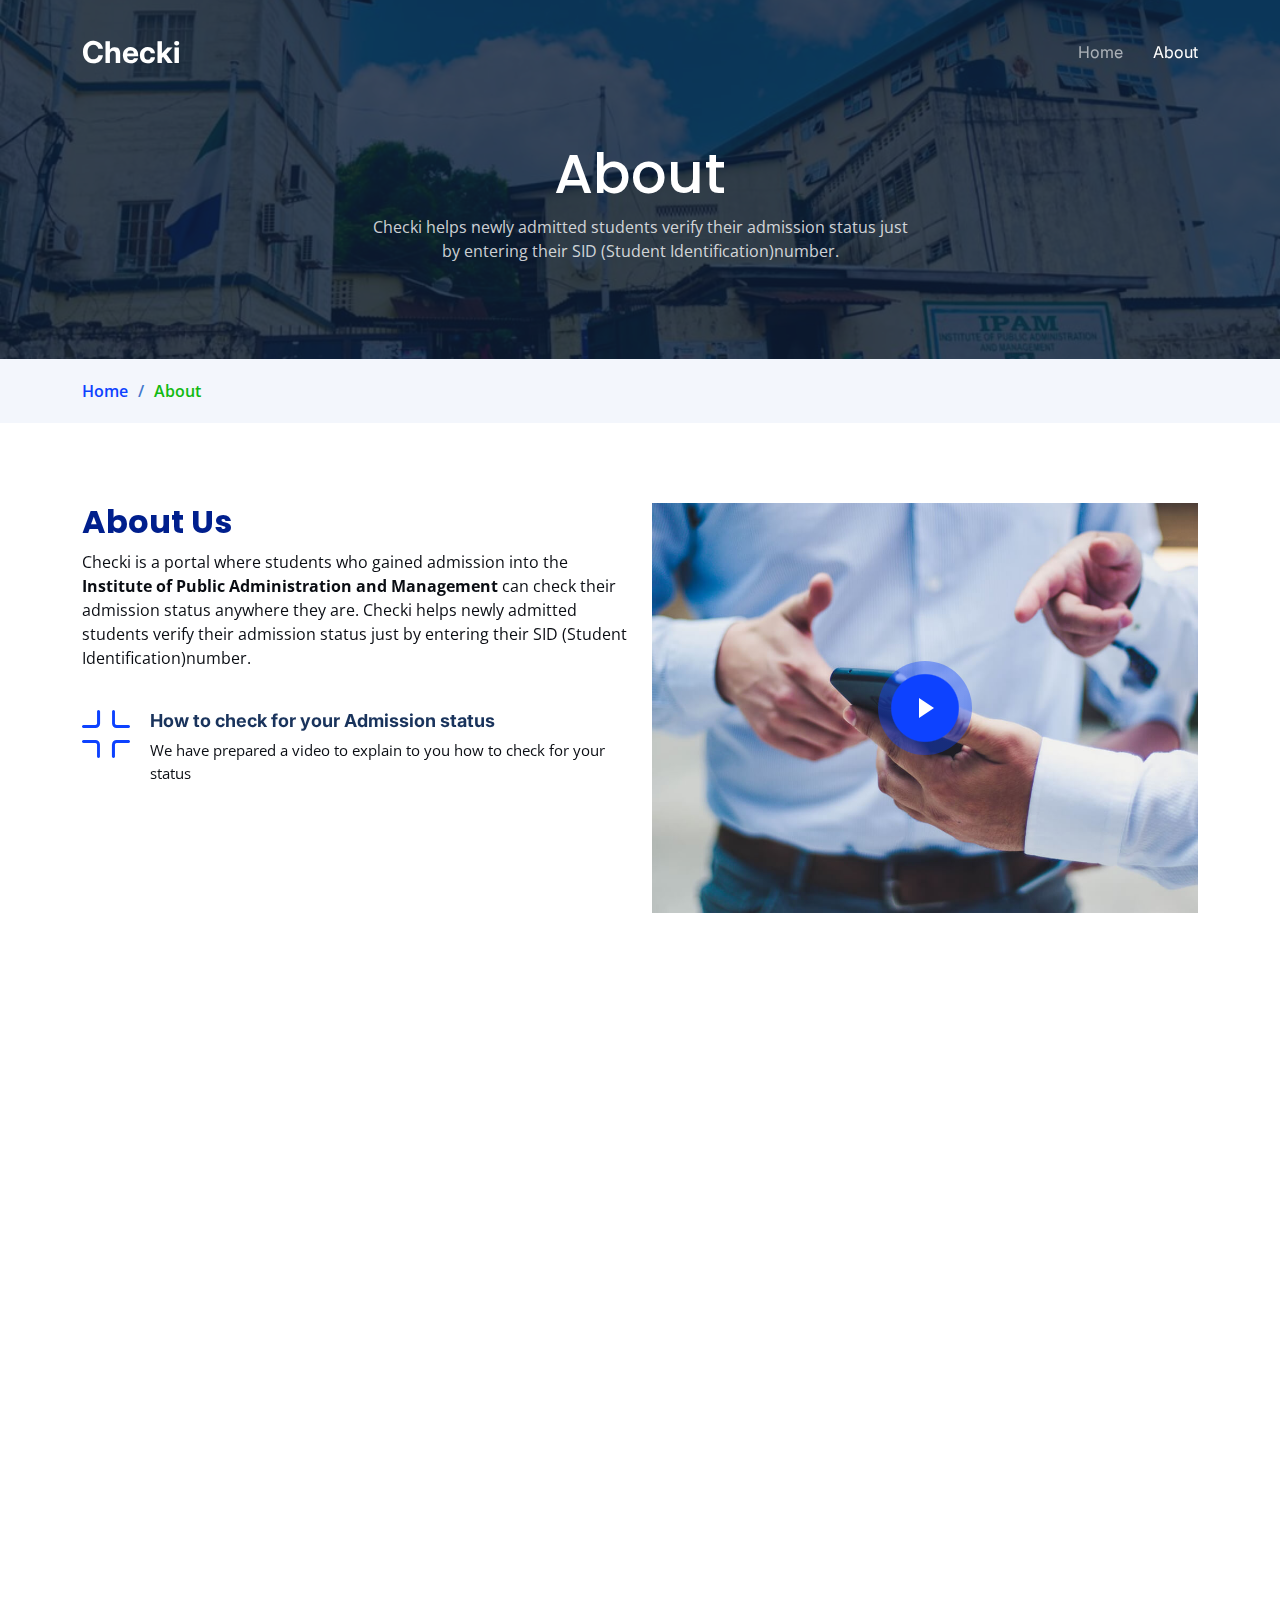
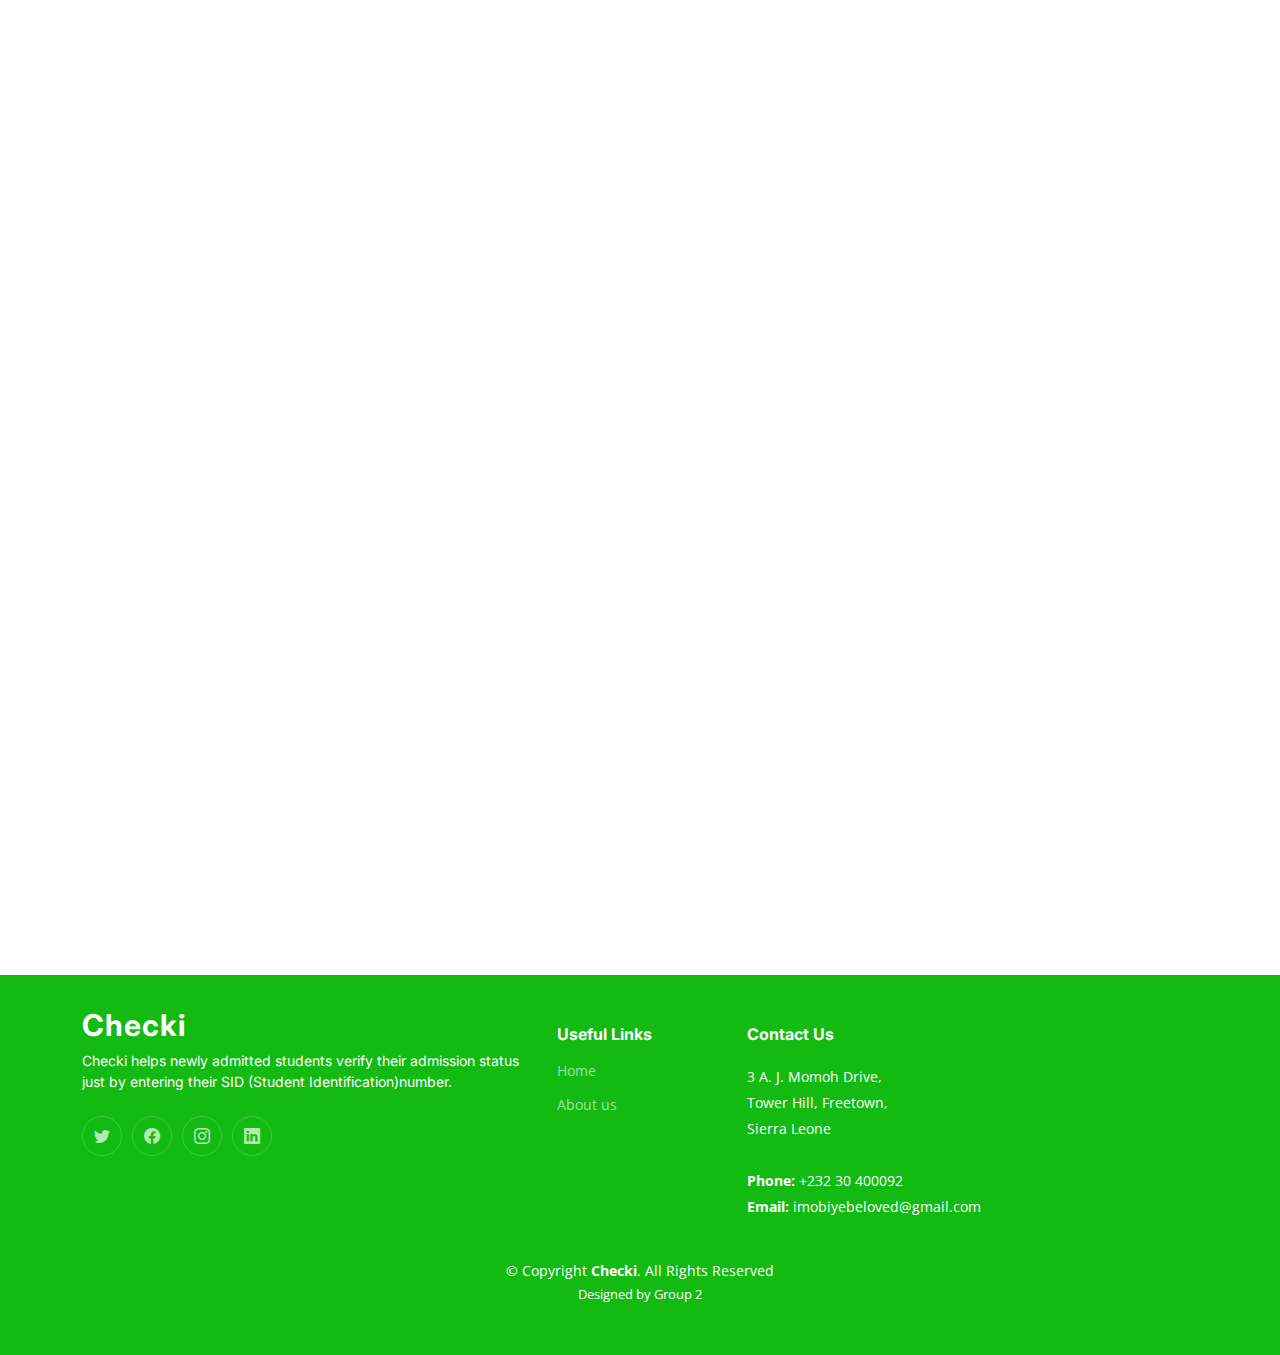
<file: about.html>
<!DOCTYPE html>
<html lang="en">

<head>
  <meta charset="utf-8">
  <meta content="width=device-width, initial-scale=1.0" name="viewport">

  <title>Checki - About</title>
  <meta content="" name="description">
  <meta content="" name="keywords">

  <!-- Favicons -->
  <link href="assets/img/IPAM.jpeg" rel="icon">
  <link href="assets/img/IPAM.jpeg" rel="IPAM">

  <!-- Google Fonts -->
  <link rel="preconnect" href="https://fonts.googleapis.com">
  <link rel="preconnect" href="https://fonts.gstatic.com" crossorigin>
  <link href="https://fonts.googleapis.com/css2?family=Open+Sans:ital,wght@0,300;0,400;0,500;0,600;0,700;1,300;1,400;1,600;1,700&family=Poppins:ital,wght@0,300;0,400;0,500;0,600;0,700;1,300;1,400;1,500;1,600;1,700&family=Inter:ital,wght@0,300;0,400;0,500;0,600;0,700;1,300;1,400;1,500;1,600;1,700&display=swap" rel="stylesheet">

  <!-- Vendor CSS Files -->
  <link href="assets/vendor/bootstrap/css/bootstrap.min.css" rel="stylesheet">
  <link href="assets/vendor/bootstrap-icons/bootstrap-icons.css" rel="stylesheet">
  <link href="assets/vendor/fontawesome-free/css/all.min.css" rel="stylesheet">
  <link href="assets/vendor/glightbox/css/glightbox.min.css" rel="stylesheet">
  <link href="assets/vendor/swiper/swiper-bundle.min.css" rel="stylesheet">
  <link href="assets/vendor/aos/aos.css" rel="stylesheet">

  <!-- Template Main CSS File -->
  <link href="assets/css/main.css" rel="stylesheet">

  <!-- =======================================================
  * Template Name: Logis - v1.2.1
  * Template URL: https://bootstrapmade.com/logis-bootstrap-logistics-website-template/
  * Author: BootstrapMade.com
  * License: https://bootstrapmade.com/license/
  ======================================================== -->
</head>

<body>

  <!-- ======= Header ======= -->
  <header id="header" class="header d-flex align-items-center fixed-top">
    <div class="container-fluid container-xl d-flex align-items-center justify-content-between">

      <a href="index.html" class="logo d-flex align-items-center">
        <!-- Uncomment the line below if you also wish to use an image logo -->
        <!-- <img src="assets/img/logo.png" alt=""> -->
        <h1>Checki</h1>
      </a>

      <i class="mobile-nav-toggle mobile-nav-show bi bi-list"></i>
      <i class="mobile-nav-toggle mobile-nav-hide d-none bi bi-x"></i>
      <nav id="navbar" class="navbar">
        <ul>
          <li><a href="index.html">Home</a></li>
          <li><a href="about.html" class="active">About</a></li>
        </ul>
      </nav><!-- .navbar -->

    </div>
  </header><!-- End Header -->
  <!-- End Header -->

  <main id="main">

    <!-- ======= Breadcrumbs ======= -->
    <div class="breadcrumbs">
      <div class="page-header d-flex align-items-center" style="background-image: url('assets/img/ipam-campus.jpeg');">
        <div class="container position-relative">
          <div class="row d-flex justify-content-center">
            <div class="col-lg-6 text-center">
              <h2>About</h2>
              <p>Checki helps newly admitted students verify their admission status just by entering their SID (Student Identification)number.</p>
            </div>
          </div>
        </div>
      </div>
      <nav>
        <div class="container">
          <ol>
            <li><a href="index.html">Home</a></li>
            <li>About</li>
          </ol>
        </div>
      </nav>
    </div><!-- End Breadcrumbs -->

    <!-- ======= About Us Section ======= -->
    <section id="about" class="about">
      <div class="container" data-aos="fade-up">

        <div class="row gy-4">
          <div class="col-lg-6 position-relative align-self-start order-lg-last order-first">
            <img src="assets/img/quote-bg.jpg" class="img-fluid" alt="">
            <a href="https://www.youtube.com/watch?v=LXb3EKWsInQ" class="glightbox play-btn"></a>
          </div>
          <div class="col-lg-6 content order-last  order-lg-first">
            <h3>About Us</h3>
            <p>
                Checki is a portal where students who gained admission into the <b>Institute of Public Administration and Management</b> can check their admission status anywhere they are.
                Checki helps newly admitted students verify their admission status just by entering their SID (Student Identification)number.
            </p>
            <ul>
              <li data-aos="fade-up" data-aos-delay="200">
                <i class="bi bi-fullscreen-exit"></i>
                <div>
                    <h5> How to check for your Admission status</h5>
                  <p>
                      We have prepared a video to explain to you how to check for your status
                  </p>
                </div>
              </li>
              <li data-aos="fade-up" data-aos-delay="300">
                <i class="bi bi-broadcast"></i>
                <div>
                  <h5>Enquiry</h5>
                  <p>
                      If you think there are any discrepancy with details or any omision of your name, kindly visit Student and Academic Affairs division; Old building IPAM
                  </p>
                </div>
              </li>
            </ul>
          </div>
        </div>

      </div>
    </section><!-- End About Us Section -->

    <!-- ======= Stats Counter Section ======= -->
    <!-- End Stats Counter Section -->

    <!-- ======= Our Team Section ======= -->
    <section id="team" class="team pt-0">
        <div class="container" data-aos="fade-up">


            <div class="section-header">
                <span>Our Team</span>
                <h2>Our Team</h2>

            </div>

            <div class="row" data-aos="fade-up" data-aos-delay="100">
                <!-- ======= Our Team 1 ======= -->
                <div class="col-lg-4 col-md-6 d-flex">
                    <div class="member">
                        <img src="assets/img/team/bel.jpeg" class="img-fluid" alt="">
                        <div class="member-content">
                            <h4>Beloved Imobiye</h4>
                            <span>System Analyst/UI Designer</span>
                            <p>
                               Enterpreneur, System Analyst, UI designer and Strategic innovator
                            </p>
                            <div class="social">
                                <a href=""><i class="bi bi-twitter"></i></a>
                                <a href=""><i class="bi bi-facebook"></i></a>
                                <a href=""><i class="bi bi-instagram"></i></a>
                                <a href=""><i class="bi bi-linkedin"></i></a>
                            </div>
                        </div>
                    </div>
                </div><!-- End Team Member -->

                <div class="col-lg-4 col-md-6 d-flex">
                    <div class="member">
                        <img src="assets/img/team/lahai.jpeg" class="img-fluid" alt="">
                        <div class="member-content">
                            <h4>Lahai Kamara</h4>
                            <span>Programmer/Database</span>
                            <p>
                                Programmer
                                Database administrator
                                Hardware and Network technician
                                Entrepreneur
                            </p>
                            <div class="social">
                                <a href=""><i class="bi bi-twitter"></i></a>
                                <a href=""><i class="bi bi-facebook"></i></a>
                                <a href=""><i class="bi bi-instagram"></i></a>
                                <a href=""><i class="bi bi-linkedin"></i></a>
                            </div>
                        </div>
                    </div>
                </div><!-- End Team Member -->

                <div class="col-lg-4 col-md-6 d-flex">
                    <div class="member">
                        <img src="assets/img/team/med.jpeg" class="img-fluid" alt="">
                        <div class="member-content">
                            <h4>Mohamed Dauda Kamara</h4>
                            <span>Programmer/System Analyst</span>
                            <p>
                                Web Developer and Innovator and Entrepreneur.
                            </p>
                            <div class="social">
                                <a href=""><i class="bi bi-twitter"></i></a>
                                <a href=""><i class="bi bi-facebook"></i></a>
                                <a href=""><i class="bi bi-instagram"></i></a>
                                <a href=""><i class="bi bi-linkedin"></i></a>
                            </div>
                        </div>
                    </div>
                </div><!-- End Team Member -->
                <div class="col-lg-4 col-md-6 d-flex">
                    <div class="member">
                        <img src="assets/img/team/winston.jpeg" class="img-fluid" alt="">
                        <div class="member-content">
                            <h4>Winston Oluwole Williams </h4>
                            <span>Documentation</span>
                            <p>
                                
                            </p>
                            <div class="social">
                                <a href=""><i class="bi bi-twitter"></i></a>
                                <a href=""><i class="bi bi-facebook"></i></a>
                                <a href=""><i class="bi bi-instagram"></i></a>
                                <a href=""><i class="bi bi-linkedin"></i></a>
                            </div>
                        </div>
                    </div>
                </div><!-- End Team Member -->

                <div class="col-lg-4 col-md-6 d-flex">
                    <div class="member">
                        <img src="assets/img/team/prof.jpeg" class="img-fluid" alt="">
                        <div class="member-content">
                            <h4>Abraham Micheal Bob Konteh</h4>
                            <span>Database</span>
                            <p>
                               
                            </p>
                            <div class="social">
                                <a href=""><i class="bi bi-twitter"></i></a>
                                <a href=""><i class="bi bi-facebook"></i></a>
                                <a href=""><i class="bi bi-instagram"></i></a>
                                <a href=""><i class="bi bi-linkedin"></i></a>
                            </div>
                        </div>
                    </div>
                </div><!-- End Team Member -->

                <div class="col-lg-4 col-md-6 d-flex">
                    <div class="member">
                        <img src="assets/img/team/tijan.jpeg" class="img-fluid" alt="">
                        <div class="member-content">
                            <h4>Tijan</h4>
                            <span>Documentation</span>
                            <p>
                                
                            </p>
                            <div class="social">
                                <a href=""><i class="bi bi-twitter"></i></a>
                                <a href=""><i class="bi bi-facebook"></i></a>
                                <a href=""><i class="bi bi-instagram"></i></a>
                                <a href=""><i class="bi bi-linkedin"></i></a>
                            </div>
                        </div>
                    </div>
                </div><!-- End Team Member -->
            </div>
        </div>
    </section><!-- End Our Team Section -->

    <!-- ======= Testimonials Section ======= -->
<!-- End Testimonials Section -->

    <!-- ======= Frequently Asked Questions Section ======= -->
    <!-- End Frequently Asked Questions Section -->

  </main><!-- End #main -->

  <!-- ======= Footer ======= -->
  <footer id="footer" class="footer">

    <div class="container">
      <div class="row gy-4">
        <div class="col-lg-5 col-md-12 footer-info">
          <a href="index.html" class="logo d-flex align-items-center">
            <span>Checki</span>
          </a>
          <p>Checki helps newly admitted students verify their admission status just by entering their SID (Student Identification)number.</p>
          <div class="social-links d-flex mt-4">
            <a href="#" class="twitter"><i class="bi bi-twitter"></i></a>
            <a href="#" class="facebook"><i class="bi bi-facebook"></i></a>
            <a href="#" class="instagram"><i class="bi bi-instagram"></i></a>
            <a href="#" class="linkedin"><i class="bi bi-linkedin"></i></a>
          </div>
        </div>

        <div class="col-lg-2 col-6 footer-links">
          <h4>Useful Links</h4>
          <ul>
            <li><a href="#">Home</a></li>
            <li><a href="#">About us</a></li>
            
          </ul>
        </div>

        <div class="col-lg-3 col-md-12 footer-contact text-center text-md-start">
          <h4>Contact Us</h4>
          <p>
              3 A. J. Momoh Drive, <br>
              Tower Hill, Freetown, <br>
              Sierra Leone<br><br>
              <strong>Phone:</strong> +232 30 400092<br>
              <strong>Email:</strong> imobiyebeloved@gmail.com<br>
          </p>

        </div>

      </div>
    </div>

    <div class="container mt-4">
      <div class="copyright">
        &copy; Copyright <strong><span>Checki</span></strong>. All Rights Reserved
      </div>
      <div class="credits">
        <!-- All the links in the footer should remain intact. -->
        <!-- You can delete the links only if you purchased the pro version. -->
        <!-- Licensing information: https://bootstrapmade.com/license/ -->
        <!-- Purchase the pro version with working PHP/AJAX contact form: https://bootstrapmade.com/logis-bootstrap-logistics-website-template/ -->
        Designed by <a href="https:#">Group 2</a>
      </div>
    </div>

  </footer><!-- End Footer -->
  <!-- End Footer -->

  <a href="#" class="scroll-top d-flex align-items-center justify-content-center"><i class="bi bi-arrow-up-short"></i></a>

  <div id="preloader"></div>

  <!-- Vendor JS Files -->
  <script src="assets/vendor/bootstrap/js/bootstrap.bundle.min.js"></script>
  <script src="assets/vendor/purecounter/purecounter_vanilla.js"></script>
  <script src="assets/vendor/glightbox/js/glightbox.min.js"></script>
  <script src="assets/vendor/swiper/swiper-bundle.min.js"></script>
  <script src="assets/vendor/aos/aos.js"></script>
  <script src="assets/vendor/php-email-form/validate.js"></script>

  <!-- Template Main JS File -->
  <script src="assets/js/main.js"></script>

</body>

</html>
</file>
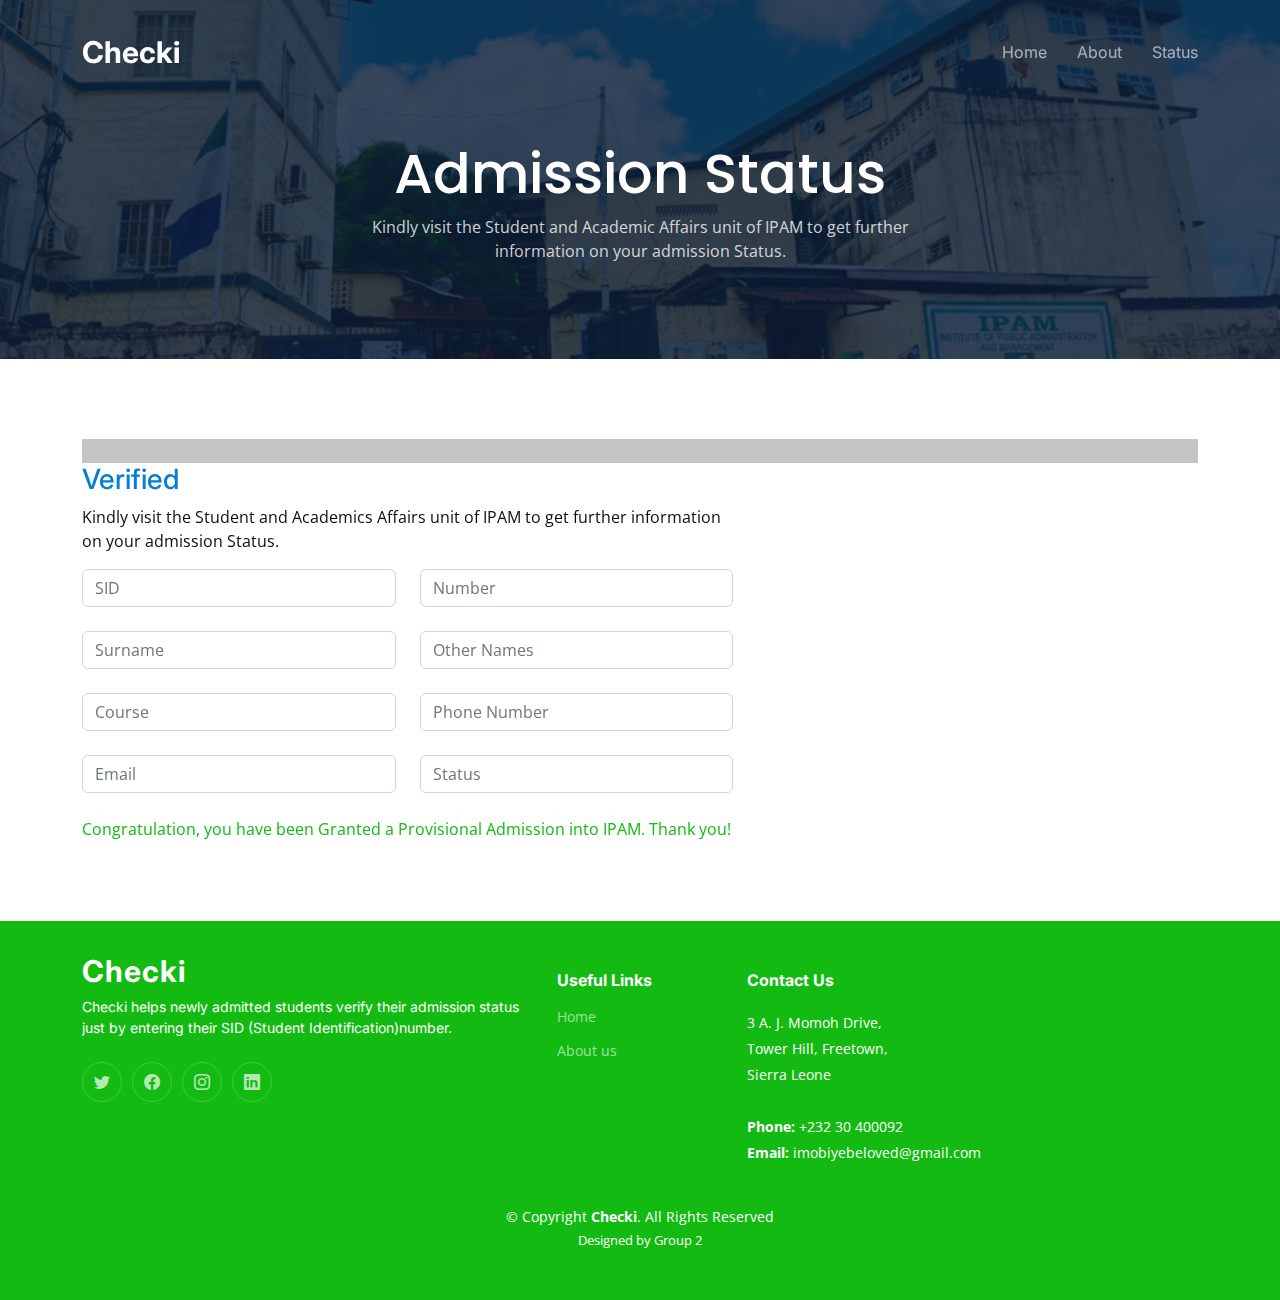
<file: status.html>
<!DOCTYPE html>
<html lang="en">

<head>
  <meta charset="utf-8">
  <meta content="width=device-width, initial-scale=1.0" name="viewport">

  <title>Status - IPAM</title>
  <meta content="" name="description">
  <meta content="" name="keywords">

  <!-- Favicons -->
  <link href="assets/img/IPAM.jpeg" rel="icon">
  <link href="assets/img/IPAM" rel="IPAM">

  <!-- Google Fonts -->
  <link rel="preconnect" href="https://fonts.googleapis.com">
  <link rel="preconnect" href="https://fonts.gstatic.com" crossorigin>
  <link href="https://fonts.googleapis.com/css2?family=Open+Sans:ital,wght@0,300;0,400;0,500;0,600;0,700;1,300;1,400;1,600;1,700&family=Poppins:ital,wght@0,300;0,400;0,500;0,600;0,700;1,300;1,400;1,500;1,600;1,700&family=Inter:ital,wght@0,300;0,400;0,500;0,600;0,700;1,300;1,400;1,500;1,600;1,700&display=swap" rel="stylesheet">

  <!-- Vendor CSS Files -->
  <link href="assets/vendor/bootstrap/css/bootstrap.min.css" rel="stylesheet">
  <link href="assets/vendor/bootstrap-icons/bootstrap-icons.css" rel="stylesheet">
  <link href="assets/vendor/fontawesome-free/css/all.min.css" rel="stylesheet">
  <link href="assets/vendor/glightbox/css/glightbox.min.css" rel="stylesheet">
  <link href="assets/vendor/swiper/swiper-bundle.min.css" rel="stylesheet">
  <link href="assets/vendor/aos/aos.css" rel="stylesheet">

  <!-- Template Main CSS File -->
  <link href="assets/css/main.css" rel="stylesheet">

  <!-- =======================================================
  * Template Name: Logis - v1.2.1
  * Template URL: https://bootstrapmade.com/logis-bootstrap-logistics-website-template/
  * Author: BootstrapMade.com
  * License: https://bootstrapmade.com/license/
  ======================================================== -->
</head>

<body>

  <!-- ======= Header ======= -->
  <header id="header" class="header d-flex align-items-center fixed-top">
    <div class="container-fluid container-xl d-flex align-items-center justify-content-between">

      <a href="index.html" class="logo d-flex align-items-center">
        <!-- Uncomment the line below if you also wish to use an image logo -->
        <!-- <img src="assets/img/logo.png" alt=""> -->
        <h1>Checki</h1>
      </a>

      <i class="mobile-nav-toggle mobile-nav-show bi bi-list"></i>
      <i class="mobile-nav-toggle mobile-nav-hide d-none bi bi-x"></i>
      <nav id="navbar" class="navbar">
        <ul>
          <li><a href="index.html">Home</a></li>
          <li><a href="about.html">About</a></li>
          <li><a class="status" href="status.html">Status</a></li>
        </ul>
      </nav><!-- .navbar -->

    </div>
  </header><!-- End Header -->
  <!-- End Header -->

  <main id="main">

    <!-- ======= Breadcrumbs ======= -->
    <div class="breadcrumbs">
      <div class="page-header d-flex align-items-center" style="background-image: url('assets/img/ipam-campus.jpeg');">
        <div class="container position-relative">
          <div class="row d-flex justify-content-center">
            <div class="col-lg-6 text-center">
              <h2>Admission Status</h2>
              <p>
                  Kindly visit the Student and Academic Affairs unit of IPAM to get further information on your admission Status.
              </p>
            </div>
          </div>
        </div>
      </div>
    </div><!-- End Breadcrumbs -->

    <!-- ======= Get a Quote Section ======= -->
    <section id="status" class="Status">
      <div class="container" data-aos="fade-up">

        <div class="row g-0">

          <div class="status Dummy-image" style="background-image: url(assets/img/Dummy-image.png);"></div>
            <br>
          <div class="col-lg-7">
            <form action="forms/quote.php" method="post" class="php-email-form">
              <h3> <font color="#047ED6">Verified</font></h3>
              <p>Kindly visit the Student and Academics Affairs unit of IPAM to get further information on your admission Status.</p>
              <div class="row gy-4">

                  <div class="col-md-6">
                      <input type="text" name="departure" class="form-control" placeholder="SID" required>
                  </div>

                  <div class="col-md-6">
                      <input type="text" name="delivery" class="form-control" placeholder="Number" required>
                  </div>

                  <div class="col-md-6">
                      <input type="text" name="weight" class="form-control" placeholder="Surname" required>
                  </div>

                  <div class="col-md-6">
                      <input type="text" name="dimensions" class="form-control" placeholder="Other Names" required>
                  </div>

                  <div class="col-md-6">
                      <input type="text" name="departure" class="form-control" placeholder="Course" required>
                  </div>

                  <div class="col-md-6">
                      <input type="text" name="delivery" class="form-control" placeholder="Phone Number" required>
                  </div>

                  <div class="col-md-6">
                      <input type="text" name="weight" class="form-control" placeholder="Email" required>
                  </div>

                  <div class="col-md-6">
                      <input type="text" name="dimensions" class="form-control" placeholder="Status" required>
                  </div>

                  <div class="col-lg-12">
                      <!-- <h4>Your Personal Details</h4>
        </div>

        <div class="col-md-12">
          <input type="text" name="name" class="form-control" placeholder="Name" required>
        </div>

        <div class="col-md-12 ">
          <input type="email" class="form-control" name="email" placeholder="Email" required>
        </div>

        <div class="col-md-12">
          <input type="text" class="form-control" name="phone" placeholder="Phone" required>
        </div>

        <div class="col-md-12">
          <textarea class="form-control" name="message" rows="6" placeholder="Message" required></textarea>
        </div>

        <div class="col-md-12 text-center"> -->

                      <div class="error-message"></div>
                      <div class="sent-message"> <font color="#12BA12">Congratulation, you have been Granted a Provisional Admission into IPAM. Thank you! </font> </div>


                  </div>

              </div>
            </form>
          </div><!-- End Quote Form -->

        </div>

      </div>
    </section><!-- End Get a Quote Section -->

  </main><!-- End #main -->

  <!-- ======= Footer ======= -->
  <footer id="footer" class="footer">

    <div class="container">
      <div class="row gy-4">
        <div class="col-lg-5 col-md-12 footer-info">
          <a href="index.html" class="logo d-flex align-items-center">
            <span>Checki</span>
          </a>
          <p>Checki helps newly admitted students verify their admission status just by entering their SID (Student Identification)number.</p>
          <div class="social-links d-flex mt-4">
            <a href="#" class="twitter"><i class="bi bi-twitter"></i></a>
            <a href="#" class="facebook"><i class="bi bi-facebook"></i></a>
            <a href="#" class="instagram"><i class="bi bi-instagram"></i></a>
            <a href="#" class="linkedin"><i class="bi bi-linkedin"></i></a>
          </div>
        </div>

        <div class="col-lg-2 col-6 footer-links">
          <h4>Useful Links</h4>
          <ul>
            <li><a href="#">Home</a></li>
            <li><a href="#">About us</a></li>
          </ul>
        </div>
        <div class="col-lg-3 col-md-12 footer-contact text-center text-md-start">
          <h4>Contact Us</h4>
          <p>
              3 A. J. Momoh Drive, <br>
              Tower Hill, Freetown,<br>
              Sierra Leone
              <br><br>
              <strong>Phone:</strong> +232 30 400092<br>
              <strong>Email:</strong>  imobiyebeloved@gmail.com<br>
          </p>

        </div>

      </div>
    </div>

    <div class="container mt-4">
      <div class="copyright">
        &copy; Copyright <strong><span>Checki</span></strong>. All Rights Reserved
      </div>
      <div class="credits">
        <!-- All the links in the footer should remain intact. -->
        <!-- You can delete the links only if you purchased the pro version. -->
        <!-- Licensing information: https://bootstrapmade.com/license/ -->
        <!-- Purchase the pro version with working PHP/AJAX contact form: https://bootstrapmade.com/logis-bootstrap-logistics-website-template/ -->
        Designed by <a href="">Group 2</a>
      </div>
    </div>

  </footer><!-- End Footer -->
  <!-- End Footer -->

  <a href="#" class="scroll-top d-flex align-items-center justify-content-center"><i class="bi bi-arrow-up-short"></i></a>

  <div id="preloader"></div>

  <!-- Vendor JS Files -->
  <script src="assets/vendor/bootstrap/js/bootstrap.bundle.min.js"></script>
  <script src="assets/vendor/purecounter/purecounter_vanilla.js"></script>
  <script src="assets/vendor/glightbox/js/glightbox.min.js"></script>
  <script src="assets/vendor/swiper/swiper-bundle.min.js"></script>
  <script src="assets/vendor/aos/aos.js"></script>
  <script src="assets/vendor/php-email-form/validate.js"></script>

  <!-- Template Main JS File -->
  <script src="assets/js/main.js"></script>

</body>

</html>
</file>
<file: assets/css/main.css>
/**
* Template Name: Logis - v1.2.1
* Template URL: https://bootstrapmade.com/logis-bootstrap-logistics-website-template/
* Author: BootstrapMade.com
* License: https://bootstrapmade.com/license/
*/

/*--------------------------------------------------------------
# Set main reusable colors and fonts using CSS variables
# Learn more about CSS variables at https://developer.mozilla.org/en-US/docs/Web/CSS/Using_CSS_custom_properties
--------------------------------------------------------------*/
/* Fonts */
:root {
  --font-default: "Open Sans", system-ui, -apple-system, "Segoe UI", Roboto, "Helvetica Neue", Arial, "Noto Sans", "Liberation Sans", sans-serif, "Apple Color Emoji", "Segoe UI Emoji", "Segoe UI Symbol", "Noto Color Emoji";
  --font-primary: "Inter", sans-serif;
  --font-secondary: "Poppins", sans-serif;
}

/* Colors */
:root {
    --color-default: #0a0d13;
    --color-primary: #0d42ff;
    --color-secondary: #12BA12; /*#3b046b; alternative*/
}

/* Smooth scroll behavior */
:root {
  scroll-behavior: smooth;
}

/*--------------------------------------------------------------
# General
--------------------------------------------------------------*/
body {
  font-family: var(--font-default);
  color: var(--color-default);
}

a {
  color: var(--color-primary);
  text-decoration: none;
}

a:hover {
  color: #406aff;
  text-decoration: none;
}

h1,
h2,
h3,
h4,
h5,
h6 {
  font-family: var(--font-primary);
}

/*--------------------------------------------------------------
# Sections & Section Header
--------------------------------------------------------------*/
section {
  padding: 80px 0;
  overflow: hidden;
}

.section-header {
  text-align: center;
  padding: 30px 0;
  position: relative;
}

.section-header h2 {
  font-size: 32px;
  font-weight: 700;
  text-transform: uppercase;
  margin-bottom: 20px;
  padding-bottom: 0;
  color: #001973;
  position: relative;
  z-index: 2;
  margin-bottom: 20px;
  padding-bottom: 20px;
  position: relative;
}

.section-header h2:after {
  content: "";
  position: absolute;
  display: block;
  width: 50px;
  height: 3px;
  background: var(--color-primary);
  left: 0;
  right: 0;
  bottom: 0;
  margin: auto;
}

.section-header span {
  position: absolute;
  top: 46px;
  color: rgba(14, 29, 52, 0.06);
  left: 0;
  right: 0;
  z-index: 1;
  font-weight: 700;
  font-size: 56px;
  text-transform: uppercase;
  line-height: 0;
}

.section-header p {
  margin-bottom: 0;
  position: relative;
  z-index: 2;
}

@media (max-width: 640px) {
  .section-header h2 {
    font-size: 28px;
    margin-bottom: 15px;
  }

  .section-header span {
    font-size: 38px;
  }
}

/*--------------------------------------------------------------
# Breadcrumbs
--------------------------------------------------------------*/
.breadcrumbs .page-header {
  padding: 140px 0 80px 0;
  position: relative;
  background-size: cover;
  background-position: center;
  background-repeat: no-repeat;
}

.breadcrumbs .page-header:before {
  content: "";
  background-color: rgba(14, 29, 52, 0.8);
  position: absolute;
  inset: 0;
}

.breadcrumbs .page-header h2 {
  font-size: 56px;
  font-weight: 500;
  color: #fff;
  font-family: var(--font-secondary);
}

.breadcrumbs .page-header p {
  color: rgba(255, 255, 255, 0.8);
}

.breadcrumbs nav {
  background-color: #f3f6fc;
  padding: 20px 0;
}

.breadcrumbs nav ol {
  display: flex;
  flex-wrap: wrap;
  list-style: none;
  margin: 0;
  padding: 0;
  font-size: 16px;
  font-weight: 600;
  color: var(--color-secondary);
}

.breadcrumbs nav ol a {
  color: var(--color-primary);
  transition: 0.3s;
}

.breadcrumbs nav ol a:hover {
  text-decoration: underline;
}

.breadcrumbs nav ol li+li {
  padding-left: 10px;
}

.breadcrumbs nav ol li+li::before {
  display: inline-block;
  padding-right: 10px;
  color: #4278cc;
  content: "/";
}

/*--------------------------------------------------------------
# Scroll top button
--------------------------------------------------------------*/
.scroll-top {
  position: fixed;
  visibility: hidden;
  opacity: 0;
  right: 15px;
  bottom: 15px;
  z-index: 99999;
  background: var(--color-primary);
  width: 40px;
  height: 40px;
  border-radius: 4px;
  transition: all 0.4s;
}

.scroll-top i {
  font-size: 24px;
  color: #fff;
  line-height: 0;
}

.scroll-top:hover {
  background: rgba(13, 66, 255, 0.8);
  color: #fff;
}

.scroll-top.active {
  visibility: visible;
  opacity: 1;
}

/*--------------------------------------------------------------
# Preloader
--------------------------------------------------------------*/
#preloader {
  position: fixed;
  inset: 0;
  z-index: 9999;
  overflow: hidden;
  background: #fff;
  transition: all 0.6s ease-out;
  width: 100%;
  height: 100vh;
}

#preloader:before,
#preloader:after {
  content: "";
  position: absolute;
  border: 4px solid var(--color-primary);
  border-radius: 50%;
  -webkit-animation: animate-preloader 2s cubic-bezier(0, 0.2, 0.8, 1) infinite;
  animation: animate-preloader 2s cubic-bezier(0, 0.2, 0.8, 1) infinite;
}

#preloader:after {
  -webkit-animation-delay: -0.5s;
  animation-delay: -0.5s;
}

@-webkit-keyframes animate-preloader {
  0% {
    width: 10px;
    height: 10px;
    top: calc(50% - 5px);
    left: calc(50% - 5px);
    opacity: 1;
  }

  100% {
    width: 72px;
    height: 72px;
    top: calc(50% - 36px);
    left: calc(50% - 36px);
    opacity: 0;
  }
}

@keyframes animate-preloader {
  0% {
    width: 10px;
    height: 10px;
    top: calc(50% - 5px);
    left: calc(50% - 5px);
    opacity: 1;
  }

  100% {
    width: 72px;
    height: 72px;
    top: calc(50% - 36px);
    left: calc(50% - 36px);
    opacity: 0;
  }
}

/*--------------------------------------------------------------
# Disable aos animation delay on mobile devices
--------------------------------------------------------------*/
@media screen and (max-width: 768px) {
  [data-aos-delay] {
    transition-delay: 0 !important;
  }
}

/*--------------------------------------------------------------
# Header
--------------------------------------------------------------*/
.header {
  transition: all 0.5s;
  z-index: 997;
  padding: 30px 0;
}

.header.sticked {
  background: rgba(14, 29, 52, 0.9);
  padding: 15px 0;
  box-shadow: 0px 2px 20px rgba(14, 29, 52, 0.1);
}

.header .logo img {
  max-height: 40px;
  margin-right: 6px;
}

.header .logo h1 {
  font-size: 30px;
  margin: 0;
  font-weight: 700;
  color: #fff;
  font-family: var(--font-primary);
}

/*--------------------------------------------------------------
# Desktop Navigation
--------------------------------------------------------------*/
@media (min-width: 1280px) {
  .navbar {
    padding: 0;
  }

  .navbar ul {
    margin: 0;
    padding: 0;
    display: flex;
    list-style: none;
    align-items: center;
  }

  .navbar li {
    position: relative;
  }

  .navbar a,
  .navbar a:focus {
    display: flex;
    align-items: center;
    justify-content: space-between;
    padding: 10px 0 10px 30px;
    font-family: var(--font-primary);
    font-size: 16px;
    font-weight: 400;
    color: rgba(255, 255, 255, 0.6);
    white-space: nowrap;
    transition: 0.3s;
  }

  .navbar a i,
  .navbar a:focus i {
    font-size: 12px;
    line-height: 0;
    margin-left: 5px;
  }

  .navbar a:hover,
  .navbar .active,
  .navbar .active:focus,
  .navbar li:hover>a {
    color: #fff;
  }

  .navbar .get-a-quote,
  .navbar .get-a-quote:focus {
    background: var(--color-primary);
    padding: 8px 20px;
    margin-left: 30px;
    border-radius: 4px;
    color: #fff;
  }

  .navbar .get-a-quote:hover,
  .navbar .get-a-quote:focus:hover {
    color: #fff;
    background: #2756ff;
  }

  .navbar .dropdown ul {
    display: block;
    position: absolute;
    left: 14px;
    top: calc(100% + 30px);
    margin: 0;
    padding: 10px 0;
    z-index: 99;
    opacity: 0;
    visibility: hidden;
    background: #fff;
    box-shadow: 0px 0px 30px rgba(127, 137, 161, 0.25);
    transition: 0.3s;
    border-radius: 4px;
  }

  .navbar .dropdown ul li {
    min-width: 200px;
  }

  .navbar .dropdown ul a {
    padding: 10px 20px;
    font-size: 15px;
    text-transform: none;
    font-weight: 400;
    color: var(--color-secondary);
  }

  .navbar .dropdown ul a i {
    font-size: 12px;
  }

  .navbar .dropdown ul a:hover,
  .navbar .dropdown ul .active:hover,
  .navbar .dropdown ul li:hover>a {
    color: var(--color-primary);
  }

  .navbar .dropdown:hover>ul {
    opacity: 1;
    top: 100%;
    visibility: visible;
  }

  .navbar .dropdown .dropdown ul {
    top: 0;
    left: calc(100% - 30px);
    visibility: hidden;
  }

  .navbar .dropdown .dropdown:hover>ul {
    opacity: 1;
    top: 0;
    left: 100%;
    visibility: visible;
  }
}

@media (min-width: 1280px) and (max-width: 1366px) {
  .navbar .dropdown .dropdown ul {
    left: -90%;
  }

  .navbar .dropdown .dropdown:hover>ul {
    left: -100%;
  }
}

@media (min-width: 1280px) {

  .mobile-nav-show,
  .mobile-nav-hide {
    display: none;
  }
}

/*--------------------------------------------------------------
# Mobile Navigation
--------------------------------------------------------------*/
@media (max-width: 1279px) {
  .navbar {
    position: fixed;
    top: 0;
    right: -100%;
    width: 100%;
    max-width: 400px;
    bottom: 0;
    transition: 0.3s;
    z-index: 9997;
  }

  .navbar ul {
    position: absolute;
    inset: 0;
    padding: 50px 0 10px 0;
    margin: 0;
    background: rgba(14, 29, 52, 0.9);
    overflow-y: auto;
    transition: 0.3s;
    z-index: 9998;
  }

  .navbar a,
  .navbar a:focus {
    display: flex;
    align-items: center;
    justify-content: space-between;
    padding: 12px 20px;
    font-family: var(--font-primary);
    font-size: 16px;
    font-weight: 500;
    color: rgba(255, 255, 255, 0.7);
    white-space: nowrap;
    transition: 0.3s;
  }

  .navbar a i,
  .navbar a:focus i {
    font-size: 12px;
    line-height: 0;
    margin-left: 5px;
  }

  .navbar a:hover,
  .navbar .active,
  .navbar .active:focus,
  .navbar li:hover>a {
    color: #fff;
  }

  .navbar .get-a-quote,
  .navbar .get-a-quote:focus {
    background: var(--color-primary);
    padding: 8px 20px;
    border-radius: 4px;
    margin: 15px;
    color: #fff;
  }

  .navbar .get-a-quote:hover,
  .navbar .get-a-quote:focus:hover {
    color: #fff;
    background: rgba(13, 66, 255, 0.8);
  }

  .navbar .dropdown ul,
  .navbar .dropdown .dropdown ul {
    position: static;
    display: none;
    padding: 10px 0;
    margin: 10px 20px;
    transition: all 0.5s ease-in-out;
    border: 1px solid #19335c;
  }

  .navbar .dropdown>.dropdown-active,
  .navbar .dropdown .dropdown>.dropdown-active {
    display: block;
  }

  .mobile-nav-show {
    color: #fff;
    font-size: 28px;
    cursor: pointer;
    line-height: 0;
    transition: 0.5s;
    z-index: 9999;
    margin-right: 10px;
  }

  .mobile-nav-hide {
    color: #fff;
    font-size: 32px;
    cursor: pointer;
    line-height: 0;
    transition: 0.5s;
    position: fixed;
    right: 20px;
    top: 20px;
    z-index: 9999;
  }

  .mobile-nav-active {
    overflow: hidden;
  }

  .mobile-nav-active .navbar {
    right: 0;
  }

  .mobile-nav-active .navbar:before {
    content: "";
    position: fixed;
    inset: 0;
    background: rgba(14, 29, 52, 0.8);
    z-index: 9996;
  }
}

/*--------------------------------------------------------------
# Featured Services Section
--------------------------------------------------------------*/
.featured-services .service-item {
  position: relative;
  height: 100%;
  margin-bottom: 20px;
}

.featured-services .service-item .icon {
  margin-right: 20px;
}

.featured-services .service-item .icon i {
  color: #001f8d;
  font-size: 48px;
  transition: 0.3s;
}

.featured-services .service-item:hover .icon {
  background: #fff;
}

.featured-services .service-item:hover .icon i {
  color: var(--color-primary);
}

.featured-services .service-item .title {
  font-weight: 700;
  margin-bottom: 10px;
  font-size: 20px;
  color: var(--color-secondary);
  transition: 0.3s;
}

.featured-services .service-item .description {
  font-size: 15px;
  color: #132848;
  margin-bottom: 10px;
}

.featured-services .service-item .readmore {
  display: flex;
  align-items: center;
  color: var(--color-secondary);
  transition: 0.3s;
  font-weight: 700;
  font-size: 14px;
}

.featured-services .service-item .readmore i {
  margin-left: 8px;
}

.featured-services .service-item:hover .title,
.featured-services .service-item:hover .readmore,
.featured-services .service-item:hover .icon i {
  color: var(--color-primary);
}

/*--------------------------------------------------------------
# About Us Section
--------------------------------------------------------------*/
.about .content h3 {
  font-weight: 700;
  font-size: 32px;
  font-family: var(--font-secondary);
  color: #001f8d;
}

.about .content ul {
  list-style: none;
  padding: 0;
}

.about .content ul li {
  display: flex;
  align-items: flex-start;
  margin-top: 40px;
}

.about .content ul i {
  flex-shrink: 0;
  font-size: 48px;
  color: var(--color-primary);
  margin-right: 20px;
  line-height: 0;
}

.about .content ul h5 {
  font-size: 18px;
  font-weight: 700;
  color: #19335c;
}

.about .content ul p {
  font-size: 15px;
}

.about .content p:last-child {
  margin-bottom: 0;
}

.about .play-btn {
  width: 94px;
  height: 94px;
  background: radial-gradient(var(--color-primary) 50%, rgba(13, 66, 255, 0.4) 52%);
  border-radius: 50%;
  display: block;
  position: absolute;
  left: calc(50% - 47px);
  top: calc(50% - 47px);
  overflow: hidden;
}

.about .play-btn:before {
  content: "";
  position: absolute;
  width: 120px;
  height: 120px;
  -webkit-animation-delay: 0s;
  animation-delay: 0s;
  -webkit-animation: pulsate-btn 2s;
  animation: pulsate-btn 2s;
  -webkit-animation-direction: forwards;
  animation-direction: forwards;
  -webkit-animation-iteration-count: infinite;
  animation-iteration-count: infinite;
  -webkit-animation-timing-function: steps;
  animation-timing-function: steps;
  opacity: 1;
  border-radius: 50%;
  border: 5px solid rgba(13, 66, 255, 0.7);
  top: -15%;
  left: -15%;
  background: rgba(198, 16, 0, 0);
}

.about .play-btn:after {
  content: "";
  position: absolute;
  left: 50%;
  top: 50%;
  transform: translateX(-40%) translateY(-50%);
  width: 0;
  height: 0;
  border-top: 10px solid transparent;
  border-bottom: 10px solid transparent;
  border-left: 15px solid #fff;
  z-index: 100;
  transition: all 400ms cubic-bezier(0.55, 0.055, 0.675, 0.19);
}

.about .play-btn:hover:before {
  content: "";
  position: absolute;
  left: 50%;
  top: 50%;
  transform: translateX(-40%) translateY(-50%);
  width: 0;
  height: 0;
  border: none;
  border-top: 10px solid transparent;
  border-bottom: 10px solid transparent;
  border-left: 15px solid #fff;
  z-index: 200;
  -webkit-animation: none;
  animation: none;
  border-radius: 0;
}

.about .play-btn:hover:after {
  border-left: 15px solid var(--color-primary);
  transform: scale(20);
}

@-webkit-keyframes pulsate-btn {
  0% {
    transform: scale(0.6, 0.6);
    opacity: 1;
  }

  100% {
    transform: scale(1, 1);
    opacity: 0;
  }
}

@keyframes pulsate-btn {
  0% {
    transform: scale(0.6, 0.6);
    opacity: 1;
  }

  100% {
    transform: scale(1, 1);
    opacity: 0;
  }
}

/*--------------------------------------------------------------
# Services Section
--------------------------------------------------------------*/
.services .card {
  border: 1px solid rgba(14, 29, 52, 0.15);
  background: #fff;
  position: relative;
  border-radius: 0;
  height: 100%;
}

.services .card .card-img {
  overflow: hidden;
  margin-bottom: 15px;
  border-radius: 0;
}

.services .card .card-img img {
  transition: 0.3s ease-in-out;
}

.services .card h3 {
  font-weight: 700;
  font-size: 18px;
  margin-bottom: 5px;
  padding: 10px 30px;
  text-transform: uppercase;
}

.services .card a {
  color: #001973;
  transition: 0.3;
}

.services .card a:hover {
  color: var(--color-primary);
}

.services .card p {
  padding: 0 30px;
  margin-bottom: 30px;
  color: var(--color-secondary);
  font-size: 15px;
}

.services .card:hover .card-img img {
  transform: scale(1.1);
}

/*--------------------------------------------------------------
# Call To Action Section
--------------------------------------------------------------*/
.call-to-action {
  background: linear-gradient(rgba(14, 29, 52, 0.6), rgba(14, 29, 52, 0.8)), url("../img/cta-bg.jpg") center center;
  background-size: cover;
  padding: 100px 0;
}

@media (min-width: 1365px) {
  .call-to-action {
    background-attachment: fixed;
  }
}

.call-to-action h3 {
  color: #fff;
  font-size: 28px;
  font-weight: 700;
}

.call-to-action p {
  color: #fff;
}

.call-to-action .cta-btn {
  font-family: var(--font-primary);
  font-weight: 500;
  font-size: 16px;
  letter-spacing: 1px;
  display: inline-block;
  padding: 12px 40px;
  border-radius: 5px;
  transition: 0.5s;
  margin: 10px;
  border: 2px solid #fff;
  color: #fff;
}

.call-to-action .cta-btn:hover {
  background: var(--color-primary);
  border: 2px solid var(--color-primary);
}

/*--------------------------------------------------------------
# Features Section
--------------------------------------------------------------*/
.features {
  padding-top: 80px;
}

.features .features-item+.features-item {
  margin-top: 100px;
}

@media (max-width: 640px) {
  .features .features-item+.features-item {
    margin-top: 40px;
  }
}

.features .features-item h3 {
  font-weight: 600;
  font-size: 26px;
  color: #001973;
}

.features .features-item ul {
  list-style: none;
  padding: 0;
}

.features .features-item ul li {
  padding-bottom: 10px;
}

.features .features-item ul li:last-child {
  padding-bottom: 0;
}

.features .features-item ul i {
  font-size: 20px;
  padding-right: 4px;
  color: var(--color-primary);
}

.features .features-item p:last-child {
  margin-bottom: 0;
}

/*--------------------------------------------------------------
# Pricing Section
--------------------------------------------------------------*/
.pricing .pricing-item {
  padding: 60px 40px;
  box-shadow: 0 3px 20px -2px rgba(108, 117, 125, 0.15);
  background: #fff;
  height: 100%;
  border-top: 4px solid #fff;
  border-radius: 5px;
}

.pricing h3 {
  font-weight: 600;
  margin-bottom: 15px;
  font-size: 20px;
  color: var(--color-secondary);
}

.pricing h4 {
  font-size: 48px;
  color: var(--color-primary);
  font-weight: 400;
  font-family: var(--font-primary);
  margin-bottom: 25px;
}

.pricing h4 sup {
  font-size: 28px;
}

.pricing h4 span {
  color: rgba(108, 117, 125, 0.8);
  font-size: 18px;
}

.pricing ul {
  padding: 20px 0;
  list-style: none;
  color: #6c757d;
  text-align: left;
  line-height: 20px;
}

.pricing ul li {
  padding: 10px 0;
  display: flex;
  align-items: center;
}

.pricing ul i {
  color: #059652;
  font-size: 24px;
  padding-right: 3px;
}

.pricing ul .na {
  color: rgba(108, 117, 125, 0.5);
}

.pricing ul .na i {
  color: rgba(108, 117, 125, 0.5);
}

.pricing ul .na span {
  text-decoration: line-through;
}

.pricing .buy-btn {
  display: inline-block;
  padding: 12px 35px;
  border-radius: 4px;
  color: var(--color-primary);
  transition: none;
  font-size: 16px;
  font-weight: 500;
  font-family: var(--font-primary);
  transition: 0.3s;
  border: 1px solid var(--color-primary);
}

.pricing .buy-btn:hover {
  background: var(--color-primary);
  color: #fff;
}

.pricing .featured {
  border-top-color: var(--color-primary);
}

.pricing .featured .buy-btn {
  background: var(--color-primary);
  color: #fff;
}

@media (max-width: 992px) {
  .pricing .box {
    max-width: 60%;
    margin: 0 auto 30px auto;
  }
}

@media (max-width: 767px) {
  .pricing .box {
    max-width: 80%;
    margin: 0 auto 30px auto;
  }
}

@media (max-width: 420px) {
  .pricing .box {
    max-width: 100%;
    margin: 0 auto 30px auto;
  }
}

/*--------------------------------------------------------------
# Frequently Asked Questions Section
--------------------------------------------------------------*/
.faq {
  padding-top: 80px;
}

.faq .accordion-item {
  border: 0;
  margin-bottom: 10px;
}

.faq .accordion-collapse {
  border: 0;
}

.faq .accordion-button {
  padding: 15px 30px 20px 60px;
  font-weight: 600;
  border: 0;
  font-size: 18px;
  color: var(--color-default);
  text-align: left;
  background: rgba(14, 29, 52, 0.03);
  border-radius: 5px;
}

.faq .accordion-button:focus {
  box-shadow: none;
}

.faq .accordion-button:not(.collapsed) {
  color: var(--color-primary);
  border-bottom: 0;
  box-shadow: none;
}

.faq .question-icon {
  position: absolute;
  top: 14px;
  left: 25px;
  font-size: 20px;
  color: var(--color-primary);
}

.faq .accordion-button:after {
  position: absolute;
  right: 15px;
  top: 15px;
}

.faq .accordion-body {
  padding: 0 30px 25px 60px;
  border: 0;
  background: rgba(14, 29, 52, 0.03);
  border-radius: 5px;
}

/*--------------------------------------------------------------
# Testimonials Section
--------------------------------------------------------------*/
.testimonials {
  padding: 80px 0;
  background: url("../img/testimonials-bg.jpg") no-repeat;
  background-position: center center;
  background-size: cover;
  position: relative;
}

.testimonials::before {
  content: "";
  position: absolute;
  inset: 0;
  background: rgba(14, 29, 52, 0.7);
}

.testimonials .section-header {
  margin-bottom: 40px;
}

.testimonials .testimonials-carousel,
.testimonials .testimonials-slider {
  overflow: hidden;
}

.testimonials .testimonial-item {
  text-align: center;
  color: #fff;
}

.testimonials .testimonial-item .testimonial-img {
  width: 100px;
  border-radius: 50%;
  border: 6px solid rgba(255, 255, 255, 0.15);
  margin: 0 auto;
}

.testimonials .testimonial-item h3 {
  font-size: 20px;
  font-weight: bold;
  margin: 10px 0 5px 0;
  color: #fff;
}

.testimonials .testimonial-item h4 {
  font-size: 14px;
  color: rgba(255, 255, 255, 0.6);
  margin: 0 0 15px 0;
}

.testimonials .testimonial-item .stars {
  margin-bottom: 15px;
}

.testimonials .testimonial-item .stars i {
  color: #ffc107;
  margin: 0 1px;
}

.testimonials .testimonial-item .quote-icon-left,
.testimonials .testimonial-item .quote-icon-right {
  color: rgba(255, 255, 255, 0.6);
  font-size: 26px;
  line-height: 0;
}

.testimonials .testimonial-item .quote-icon-left {
  display: inline-block;
  left: -5px;
  position: relative;
}

.testimonials .testimonial-item .quote-icon-right {
  display: inline-block;
  right: -5px;
  position: relative;
  top: 10px;
  transform: scale(-1, -1);
}

.testimonials .testimonial-item p {
  font-style: italic;
  margin: 0 auto 15px auto;
}

.testimonials .swiper-pagination {
  margin-top: 20px;
  position: relative;
}

.testimonials .swiper-pagination .swiper-pagination-bullet {
  width: 12px;
  height: 12px;
  background-color: rgba(255, 255, 255, 0.4);
  opacity: 0.5;
}

.testimonials .swiper-pagination .swiper-pagination-bullet-active {
  background-color: #fff;
  opacity: 1;
}

@media (min-width: 992px) {
  .testimonials .testimonial-item p {
    width: 80%;
  }
}

/*--------------------------------------------------------------
# Stats Counter Section
--------------------------------------------------------------*/
.stats-counter .stats-item {
  padding: 30px;
  width: 100%;
}

.stats-counter .stats-item span {
  font-size: 48px;
  display: block;
  color: var(--color-secondary);
  font-weight: 700;
  margin-bottom: 20px;
  padding-bottom: 20px;
  position: relative;
}

.stats-counter .stats-item span:after {
  content: "";
  position: absolute;
  display: block;
  width: 25px;
  height: 3px;
  background: var(--color-primary);
  left: 0;
  right: 0;
  bottom: 0;
  margin: auto;
}

.stats-counter .stats-item p {
  padding: 0;
  margin: 0;
  font-family: var(--font-primary);
  font-size: 15px;
  font-weight: 500;
  color: var(--color-secondary);
}

/*--------------------------------------------------------------
# Our Team Section
--------------------------------------------------------------*/
.team .member {
  text-align: center;
  margin-bottom: 20px;
  background: #fff;
  border: 1px solid rgba(14, 29, 52, 0.15);
}

.team .member img {
  margin: -1px -1px 30px -1px;
}

.team .member .member-content {
  padding: 0 20px 30px 20px;
}

.team .member h4 {
  font-weight: 700;
  margin-bottom: 2px;
  font-size: 18px;
}

.team .member span {
  font-style: italic;
  display: block;
  font-size: 13px;
  color: #6c757d;
}

.team .member p {
  padding-top: 10px;
  font-size: 14px;
  font-style: italic;
  color: #6c757d;
}

.team .member .social {
  margin-top: 15px;
}

.team .member .social a {
  color: rgba(14, 29, 52, 0.5);
  transition: 0.3s;
}

.team .member .social a:hover {
  color: var(--color-primary);
}

.team .member .social i {
  font-size: 18px;
  margin: 0 2px;
}

/*--------------------------------------------------------------
# Horizontal Pricing Section
--------------------------------------------------------------*/
.horizontal-pricing .pricing-item {
  box-shadow: 0 3px 20px -2px rgba(108, 117, 125, 0.15);
  padding-bottom: 30px;
  background: #fff;
  height: 100%;
  position: relative;
}

.horizontal-pricing h3 {
  font-weight: 700;
  margin-bottom: 0;
  font-size: 24px;
  color: var(--color-secondary);
}

.horizontal-pricing h4 {
  font-size: 48px;
  color: var(--color-primary);
  font-weight: 400;
  font-family: var(--font-primary);
  margin-bottom: 25px;
  text-align: center;
}

.horizontal-pricing h4 sup {
  font-size: 28px;
}

.horizontal-pricing h4 span {
  color: rgba(108, 117, 125, 0.8);
  font-size: 18px;
}

.horizontal-pricing ul {
  padding: 20px 0;
  list-style: none;
  color: #6c757d;
  text-align: left;
  line-height: 20px;
}

.horizontal-pricing ul li {
  padding-top: 15px;
  display: flex;
  align-items: center;
}

.horizontal-pricing ul i {
  color: #059652;
  font-size: 24px;
  padding-right: 3px;
}

.horizontal-pricing ul .na {
  color: rgba(108, 117, 125, 0.5);
}

.horizontal-pricing ul .na i {
  color: rgba(108, 117, 125, 0.5);
}

.horizontal-pricing ul .na span {
  text-decoration: line-through;
}

.horizontal-pricing .buy-btn {
  display: inline-block;
  padding: 12px 40px;
  border-radius: 4px;
  color: #fff;
  background-color: var(--color-primary);
  border: 2px solid var(--color-primary);
  transition: none;
  font-size: 16px;
  font-weight: 500;
  transition: 0.3s;
  font-family: var(--font-primary);
}

.horizontal-pricing .buy-btn:hover {
  background: #406aff;
  border-color: #406aff;
}

.horizontal-pricing .featured {
  background: var(--color-primary);
}

.horizontal-pricing .featured h3,
.horizontal-pricing .featured h4,
.horizontal-pricing .featured h4 span,
.horizontal-pricing .featured ul,
.horizontal-pricing .featured ul .na,
.horizontal-pricing .featured ul i,
.horizontal-pricing .featured ul .na i {
  color: #fff;
}

.horizontal-pricing .featured .buy-btn {
  background: var(--color-primary);
  color: #fff;
  border-color: #fff;
}

.horizontal-pricing .featured .buy-btn:hover {
  background: #fff;
  color: var(--color-primary);
}

/*--------------------------------------------------------------
# Get a Quote Section
--------------------------------------------------------------*/
.get-a-quote .quote-bg {
  min-height: 500px;
  background-size: 2px;
  background-position: right;
}

.get-a-quote .php-email-form {
  background: #f3f6fc;
  padding: 40px;
  height: 100%;
}

@media (max-width: 575px) {
  .get-a-quote .php-email-form {
    padding: 20px;
  }
}

.get-a-quote .php-email-form h3 {
  font-size: 14px;
  font-weight: 700;
  text-transform: uppercase;
  letter-spacing: 1px;
}

.get-a-quote .php-email-form h4 {
  font-size: 14px;
  font-weight: 700;
  text-transform: uppercase;
  letter-spacing: 1px;
  margin: 20px 0 0 0;
}

.get-a-quote .php-email-form p {
  font-size: 14px;
  margin-bottom: 20px;
}

.get-a-quote .php-email-form .error-message {
  display: none;
  color: #fff;
  background: #df1529;
  text-align: left;
  padding: 15px;
  margin-bottom: 24px;
  font-weight: 600;
}

.get-a-quote .php-email-form .sent-message {
  display: none;
  color: #fff;
  background: #059652;
  text-align: center;
  padding: 15px;
  margin-bottom: 24px;
  font-weight: 600;
}

.get-a-quote .php-email-form .loading {
  display: none;
  background: #fff;
  text-align: center;
  padding: 15px;
  margin-bottom: 24px;
}

.get-a-quote .php-email-form .loading:before {
  content: "";
  display: inline-block;
  border-radius: 50%;
  width: 24px;
  height: 24px;
  margin: 0 10px -6px 0;
  border: 3px solid #059652;
  border-top-color: #fff;
  -webkit-animation: animate-loading 1s linear infinite;
  animation: animate-loading 1s linear infinite;
}

.get-a-quote .php-email-form input,
.get-a-quote .php-email-form textarea {
  border-radius: 0;
  box-shadow: none;
  font-size: 14px;
  border-radius: 0;
}

.get-a-quote .php-email-form input:focus,
.get-a-quote .php-email-form textarea:focus {
  border-color: var(--color-primary);
}

.get-a-quote .php-email-form input {
  padding: 12px 15px;
}

.get-a-quote .php-email-form textarea {
  padding: 12px 15px;
}

.get-a-quote .php-email-form button[type=submit] {
  background: var(--color-primary);
  border: 0;
  padding: 10px 30px;
  color: #fff;
  transition: 0.4s;
  border-radius: 4px;
}

.get-a-quote .php-email-form button[type=submit]:hover {
  background: rgba(13, 66, 255, 0.8);
}

@-webkit-keyframes animate-loading {
  0% {
    transform: rotate(0deg);
  }

  100% {
    transform: rotate(360deg);
  }
}

@keyframes animate-loading {
  0% {
    transform: rotate(0deg);
  }

  100% {
    transform: rotate(360deg);
  }
}

/*--------------------------------------------------------------
# Contact Section
--------------------------------------------------------------*/
.contact .info-item+.info-item {
  margin-top: 40px;
}

.contact .info-item i {
  font-size: 20px;
  background: var(--color-primary);
  color: #fff;
  width: 44px;
  height: 44px;
  display: flex;
  justify-content: center;
  align-items: center;
  border-radius: 4px;
  transition: all 0.3s ease-in-out;
  margin-right: 15px;
}

.contact .info-item h4 {
  padding: 0;
  font-size: 20px;
  font-weight: 600;
  margin-bottom: 5px;
  color: var(--color-secondary);
}

.contact .info-item p {
  padding: 0;
  margin-bottom: 0;
  font-size: 14px;
  color: rgba(14, 29, 52, 0.8);
}

.contact .php-email-form {
  width: 100%;
  background: #fff;
}

.contact .php-email-form .form-group {
  padding-bottom: 8px;
}

.contact .php-email-form .error-message {
  display: none;
  color: #fff;
  background: #df1529;
  text-align: left;
  padding: 15px;
  font-weight: 600;
}

.contact .php-email-form .error-message br+br {
  margin-top: 25px;
}

.contact .php-email-form .sent-message {
  display: none;
  color: #fff;
  background: #059652;
  text-align: center;
  padding: 15px;
  font-weight: 600;
}

.contact .php-email-form .loading {
  display: none;
  background: #fff;
  text-align: center;
  padding: 15px;
}

.contact .php-email-form .loading:before {
  content: "";
  display: inline-block;
  border-radius: 50%;
  width: 24px;
  height: 24px;
  margin: 0 10px -6px 0;
  border: 3px solid #059652;
  border-top-color: #fff;
  -webkit-animation: animate-loading 1s linear infinite;
  animation: animate-loading 1s linear infinite;
}

.contact .php-email-form input,
.contact .php-email-form textarea {
  border-radius: 4px;
  box-shadow: none;
  font-size: 14px;
}

.contact .php-email-form input {
  height: 44px;
}

.contact .php-email-form textarea {
  padding: 10px 12px;
}

.contact .php-email-form button[type=submit] {
  background: var(--color-primary);
  border: 0;
  padding: 10px 35px;
  color: #fff;
  transition: 0.4s;
  border-radius: 5px;
}

.contact .php-email-form button[type=submit]:hover {
  background: rgba(13, 66, 255, 0.8);
}

@keyframes animate-loading {
  0% {
    transform: rotate(0deg);
  }

  100% {
    transform: rotate(360deg);
  }
}

/*--------------------------------------------------------------
# Service Details Section
--------------------------------------------------------------*/
.service-details .services-list {
  padding: 10px 30px;
  border: 1px solid #d3dff3;
  margin-bottom: 20px;
}

.service-details .services-list a {
  display: block;
  line-height: 1;
  padding: 8px 0 8px 15px;
  border-left: 3px solid #c2cbdf;
  margin: 20px 0;
  color: var(--color-secondary);
  transition: 0.3s;
}

.service-details .services-list a.active {
  font-weight: 700;
  border-color: var(--color-primary);
}

.service-details .services-list a:hover {
  border-color: var(--color-primary);
}

.service-details .services-img {
  margin-bottom: 20px;
}

.service-details h3 {
  font-size: 28px;
  font-weight: 700;
  color: var(--color-secondary);
}

.service-details h4 {
  font-size: 20px;
  font-weight: 700;
  color: var(--color-secondary);
}

.service-details p {
  font-size: 15px;
}

.service-details ul {
  list-style: none;
  padding: 0;
  font-size: 15px;
}

.service-details ul li {
  padding: 5px 0;
  display: flex;
  align-items: center;
}

.service-details ul i {
  font-size: 20px;
  margin-right: 8px;
  color: var(--color-primary);
}

/*--------------------------------------------------------------
# Hero Section
--------------------------------------------------------------*/
.hero {
  width: 100%;
  min-height: 50vh;
  background-color: var(--color-secondary);
  background-image: url("../img/hero-bg.png");
  background-size: cover;
  background-position: center;
  position: relative;
  padding: 120px 0 60px 0;
  color: rgba(255, 255, 255, 0.8);
}

.hero h2 {
  margin-bottom: 20px;
  padding: 0;
  font-size: 48px;
  font-weight: 700;
  color: #fff;
}

@media (max-width: 575px) {
  .hero h2 {
    font-size: 30px;
  }
}

.hero p {
  font-size: 15px;
  font-weight: 400;
  margin-bottom: 40px;
}

.hero form {
  background: #fff;
  padding: 10px;
  border-radius: 10px;
}

.hero form .form-control {
  padding-top: 18px;
  padding-bottom: 18px;
  padding-left: 20px;
  padding-right: 20px;
  border: none;
  margin-right: 10px;
  border: none !important;
  background: none !important;
}

.hero form .form-control:hover,
.hero form .form-control:focus {
  outline: none;
  box-shadow: none;
}

.hero form .btn-primary {
  background-color: var(--color-primary);
  padding: 15px 30px;
}

.hero form .btn-primary:hover {
  background-color: #2756ff;
}

.hero .stats-item {
  padding: 30px;
  width: 100%;
}

.hero .stats-item span {
  font-size: 32px;
  display: block;
  font-weight: 700;
  margin-bottom: 15px;
  padding-bottom: 15px;
  position: relative;
}

.hero .stats-item span:after {
  content: "";
  position: absolute;
  display: block;
  width: 20px;
  height: 3px;
  background: var(--color-primary);
  left: 0;
  right: 0;
  bottom: 0;
  margin: auto;
}

.hero .stats-item p {
  padding: 0;
  margin: 0;
  font-family: var(--font-primary);
  font-size: 15px;
  font-weight: 600;
}

/*--------------------------------------------------------------
# Footer
--------------------------------------------------------------*/
.footer {
  font-size: 14px;
  background-color: var(--color-secondary);
  padding: 50px 0;
  color: white;
}

.footer .footer-info .logo {
  line-height: 0;
  margin-bottom: 25px;
}

.footer .footer-info .logo img {
  max-height: 40px;
  margin-right: 6px;
}

.footer .footer-info .logo span {
  font-size: 30px;
  font-weight: 700;
  letter-spacing: 1px;
  color: #fff;
  font-family: var(--font-primary);
}

.footer .footer-info p {
  font-size: 14px;
  font-family: var(--font-primary);
}

.footer .social-links a {
  display: flex;
  align-items: center;
  justify-content: center;
  width: 40px;
  height: 40px;
  border-radius: 50%;
  border: 1px solid rgba(255, 255, 255, 0.2);
  font-size: 16px;
  color: rgba(255, 255, 255, 0.7);
  margin-right: 10px;
  transition: 0.3s;
}

.footer .social-links a:hover {
  color: #fff;
  border-color: #fff;
}

.footer h4 {
  font-size: 16px;
  font-weight: bold;
  position: relative;
  padding-bottom: 12px;
}

.footer .footer-links {
  margin-bottom: 30px;
}

.footer .footer-links ul {
  list-style: none;
  padding: 0;
  margin: 0;
}

.footer .footer-links ul i {
  padding-right: 2px;
  color: rgba(13, 66, 255, 0.8);
  font-size: 12px;
  line-height: 0;
}

.footer .footer-links ul li {
  padding: 10px 0;
  display: flex;
  align-items: center;
}

.footer .footer-links ul li:first-child {
  padding-top: 0;
}

.footer .footer-links ul a {
  color: rgba(255, 255, 255, 0.6);
  transition: 0.3s;
  display: inline-block;
  line-height: 1;
}

.footer .footer-links ul a:hover {
  color: #fff;
}

.footer .footer-contact p {
  line-height: 26px;
}

.footer .copyright {
  text-align: center;
}

.footer .credits {
  padding-top: 4px;
  text-align: center;
  font-size: 13px;
}

.footer .credits a {
  color: #fff;
}
</file>
